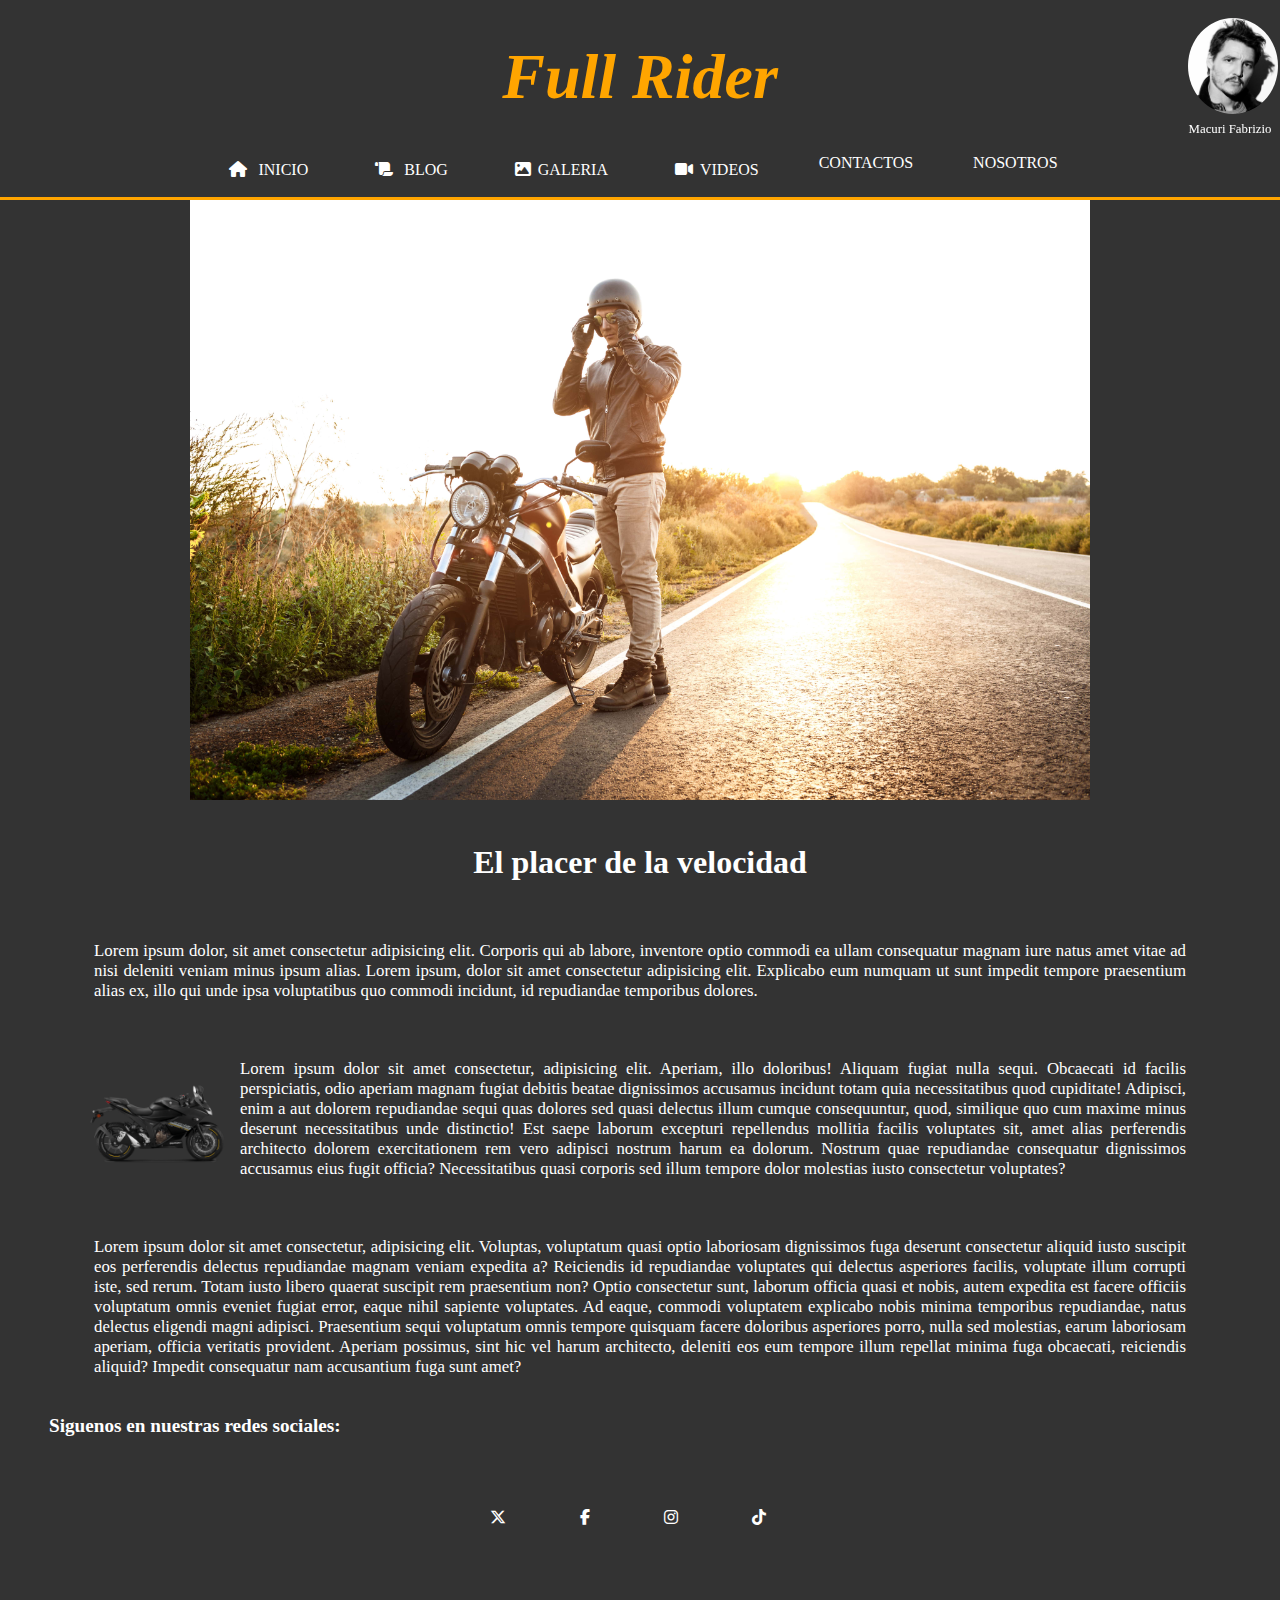
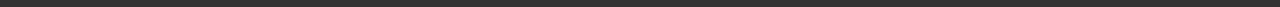
<file: blog.html>
<!DOCTYPE html>
<html lang="en">
<head>
    <meta charset="UTF-8">
    <meta name="viewport" content="width=device-width, initial-scale=1.0">
    <title>Full Rider</title>
    <link rel="stylesheet" href="estiloblog.css">
    <link rel="stylesheet" href="css/all.min.css">
</head>
<body>
    <div id="cabecera">
        <h1>Full Rider</h1>
        <ul id="menu">
            <li><a class="boton i" href="index.html"><i class="fa-solid fa-house"></i> INICIO</a></li>
            <li><a class="boton b" href="blog.html"><i class="fa-solid fa-scroll"></i> BLOG</a></li>
            <li><a class="boton g" href="galeria.html"><i class="fa-solid fa-image"></i>GALERIA</a></li>
            <li><a class="boton v" href="videos.html"><i class="fa-solid fa-video"></i>VIDEOS</a></li>
            <li><a class="boton c" href="contactos.html">CONTACTOS</a></li>
            <li><a class="boton N" href="nosotros.html">NOSOTROS</a></li>
        </ul>
    </div>
    <div id="chicomo">
        <img id="chicomoto" src="imagenes/hombre-hermoso-joven-que-presenta-cerca-de-su-moto-en-el-camino-del-campo.jpg" alt="JovenMoto">
    </div>
    
    
    <div id="contenido">
        <div id="cuerpo">
        <h2>El placer de la velocidad</h2>
        <div id="autor">
            <img src="imagenes/pedrito.PNG" alt="foto">
            <p>Macuri Fabrizio</p>
        </div>
        <p class="parrafo uno">Lorem ipsum dolor, sit amet consectetur adipisicing elit. Corporis qui ab labore, inventore optio commodi ea ullam consequatur magnam iure natus amet vitae ad nisi deleniti veniam minus ipsum alias. Lorem ipsum, dolor sit amet consectetur adipisicing elit. Explicabo eum numquam ut sunt impedit tempore praesentium alias ex, illo qui unde ipsa voluptatibus quo commodi incidunt, id repudiandae temporibus dolores.</p>
        <br>
        <img src="imagenes/motonegra.png" alt="motonegra">
        <p class="parrafo dos">Lorem ipsum dolor sit amet consectetur, adipisicing elit. Aperiam, illo doloribus! Aliquam fugiat nulla sequi. Obcaecati id facilis perspiciatis, odio aperiam magnam fugiat debitis beatae dignissimos accusamus incidunt totam quia necessitatibus quod cupiditate! Adipisci, enim a aut dolorem repudiandae sequi quas dolores sed quasi delectus illum cumque consequuntur, quod, similique quo cum maxime minus deserunt necessitatibus unde distinctio! Est saepe laborum excepturi repellendus mollitia facilis voluptates sit, amet alias perferendis architecto dolorem exercitationem rem vero adipisci nostrum harum ea dolorum. Nostrum quae repudiandae consequatur dignissimos accusamus eius fugit officia? Necessitatibus quasi corporis sed illum tempore dolor molestias iusto consectetur voluptates?</p>
        <br>
        <p class="parrafo tres">Lorem ipsum dolor sit amet consectetur, adipisicing elit. Voluptas, voluptatum quasi optio laboriosam dignissimos fuga deserunt consectetur aliquid iusto suscipit eos perferendis delectus repudiandae magnam veniam expedita a? Reiciendis id repudiandae voluptates qui delectus asperiores facilis, voluptate illum corrupti iste, sed rerum. Totam iusto libero quaerat suscipit rem praesentium non? Optio consectetur sunt, laborum officia quasi et nobis, autem expedita est facere officiis voluptatum omnis eveniet fugiat error, eaque nihil sapiente voluptates. Ad eaque, commodi voluptatem explicabo nobis minima temporibus repudiandae, natus delectus eligendi magni adipisci. Praesentium sequi voluptatum omnis tempore quisquam facere doloribus asperiores porro, nulla sed molestias, earum laboriosam aperiam, officia veritatis provident. Aperiam possimus, sint hic vel harum architecto, deleniti eos eum tempore illum repellat minima fuga obcaecati, reiciendis aliquid? Impedit consequatur nam accusantium fuga sunt amet?</p>
        <div id="pie">
            <br>
        <h3>Siguenos en nuestras redes sociales:</h3>
            
        <ul id="redes">
            <li><a class="reds x" href="http://x.com"><i class="fa-brands fa-x-twitter"></i></a></li>
            <li><a class="reds f" href="http://facebook.com"><i class="fa-brands fa-facebook-f"></i></a></li>
            <li><a class="reds i" href="http://instagram.com"><i class="fa-brands fa-instagram"></i></a></li>
            <li><a class="reds t" href="http://tiktok.com"><i class="fa-brands fa-tiktok"></i></a></li>

        </ul>
        </div>
    </div>
    
</body>
</html>
</file>
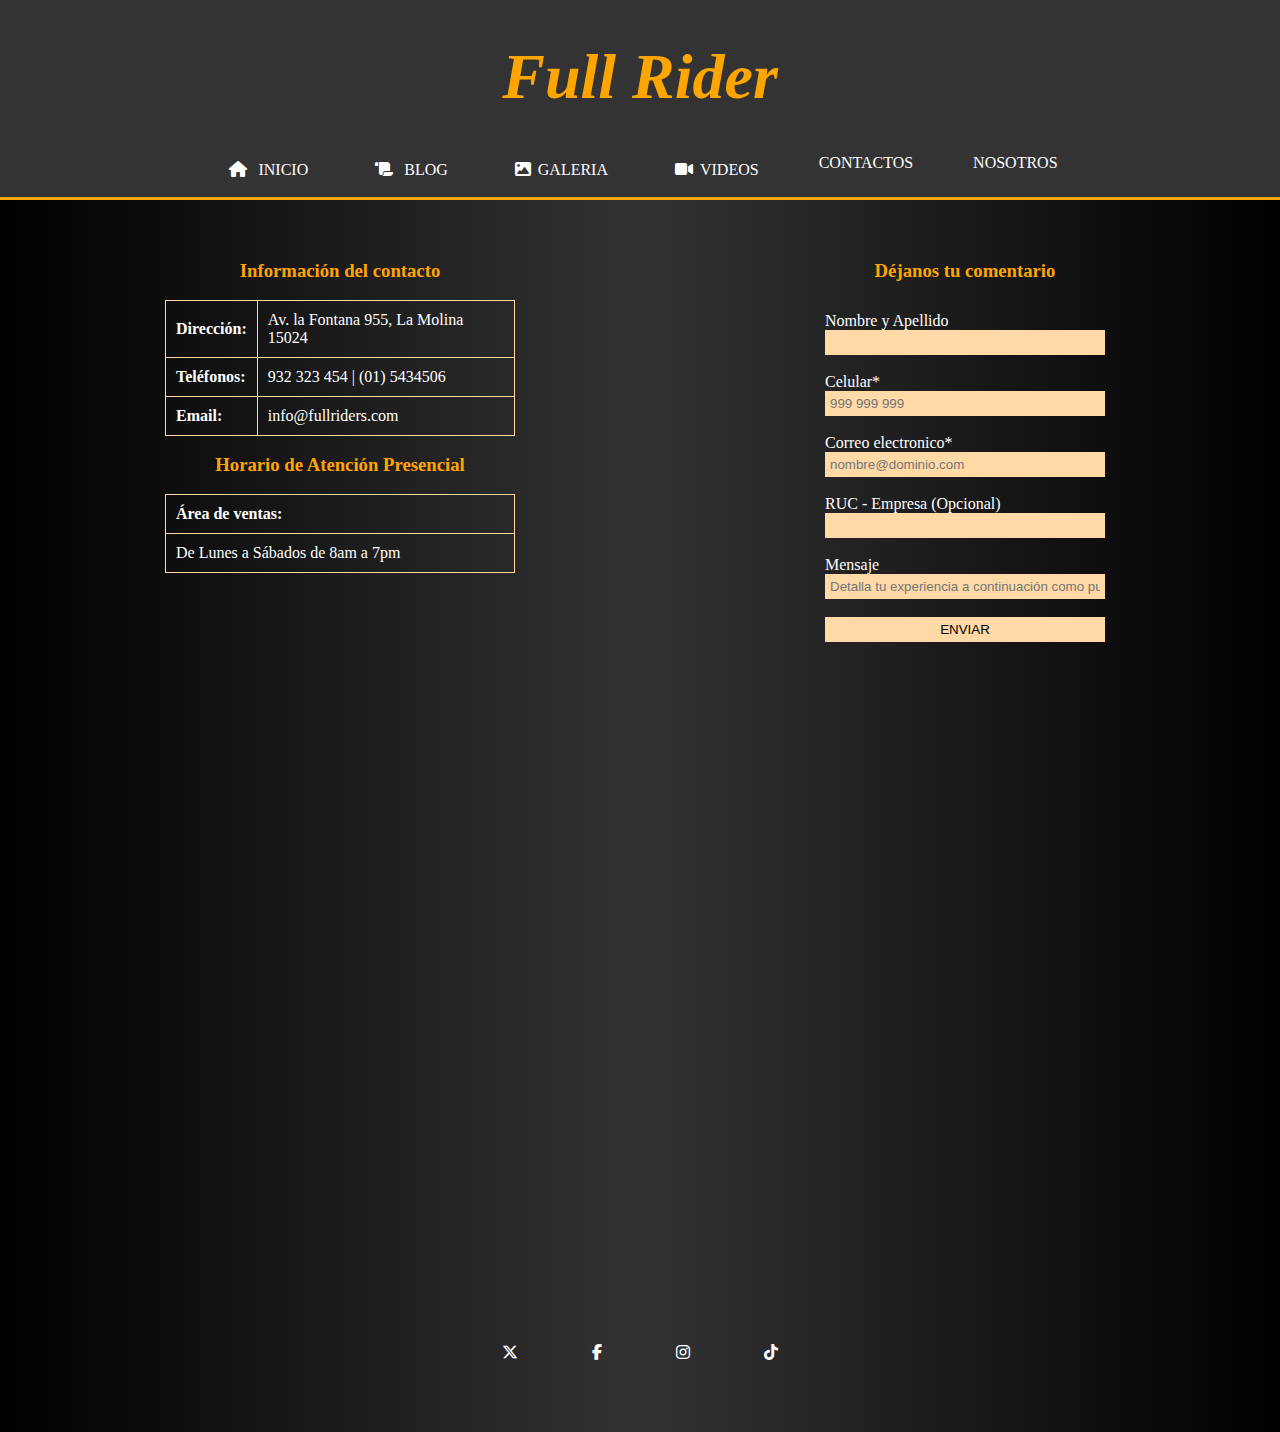
<file: contactos.html>
<!DOCTYPE html>
<html lang="en">
<head>
    <meta charset="UTF-8">
    <meta name="viewport" content="width=device-width, initial-scale=1.0">
    <title>Document</title>
    <link rel="stylesheet" href="estilocontactos.css">
    <link rel="stylesheet" href="css/all.min.css">
</head>
<body>
    <div id="cabecera">
        <h1>Full Rider</h1>
        <ul id="menu">
            <li><a class="boton i" href="index.html"><i class="fa-solid fa-house"></i> INICIO</a></li>
            <li><a class="boton b" href="blog.html"><i class="fa-solid fa-scroll"></i> BLOG</a></li>
            <li><a class="boton g" href="galeria.html"><i class="fa-solid fa-image"></i>GALERIA</a></li>
            <li><a class="boton v" href="videos.html"><i class="fa-solid fa-video"></i>VIDEOS</a></li>
            <li><a class="boton c" href="contactos.html">CONTACTOS</a></li>
            <li><a class="boton N" href="nosotros.html">NOSOTROS</a></li>
        </ul>
    </div>
    <div id="contenido">
        <div id="tablas">
            <table>
                <h3>Información del contacto</h3><br>
                <tr>
                    <th>Dirección:</td>
                    <td>Av. la Fontana 955, La Molina 15024</td>
                </tr>
                <tr>
                    <th>Teléfonos:</td>
                    <td>932 323 454 | (01) 5434506</td>
                </tr>
                <tr>
                    <th>Email:</td>
                    <td>info@fullriders.com</td>
                </tr>
            </table><br>
            <table>
                <h3>Horario de Atención Presencial</h3><br>
                <tr>
                    <th>Área de ventas:</td>
                </tr>
                <tr>
                    <td>De Lunes a Sábados de 8am a 7pm</td>
                </tr>
            </table><br>
        </div>
        <div id="formulario">
            <h3>Déjanos tu comentario</h3>
            <form method="get">
                <div>
                    Nombre y Apellido <br>
                    <input type="text" name="Nombre"><br><br>
                    Celular* <br>
                    <input type="number" name="Celular" required placeholder="999 999 999" min="900000000" max="999999999"><br><br>
                    Correo electronico* <br>
                    <input type="text" name="Correo" required placeholder="nombre@dominio.com"><br><br>
                    RUC - Empresa (Opcional) <br>
                    <input type="text" name="RUC"><br><br>
                    Mensaje <br>
                    <input id="mens" type="text" name="mensaje" placeholder="Detalla tu experiencia a continuación como punto de inicio"><br><br>
                    <input type="submit" value="ENVIAR">

                </div>
            </form>
        </div>
    </div>
    <div id="mapa">
            <iframe src="https://www.google.com/maps/embed?pb=!1m18!1m12!1m3!1d13123.472193267711!2d-76.94409689256159!3d-12.068847344664748!2m3!1f0!2f0!3f0!3m2!1i1024!2i768!4f13.1!3m3!1m2!1s0x9105c6e435a93c41%3A0xcdaaa71f277efd64!2sInstituto%20San%20Ignacio%20de%20Loyola%20(ISIL)!5e0!3m2!1ses!2spe!4v1749960338760!5m2!1ses!2spe" width="600" height="450" style="border:0;" allowfullscreen="" loading="lazy" referrerpolicy="no-referrer-when-downgrade"></iframe>
    </div>
    <ul id="redes">
            <li><a class="reds x" href="http://x.com"><i class="fa-brands fa-x-twitter"></i></a></li>
            <li><a class="reds f" href="http://facebook.com"><i class="fa-brands fa-facebook-f"></i></a></li>
            <li><a class="reds i" href="http://instagram.com"><i class="fa-brands fa-instagram"></i></a></li>
            <li><a class="reds t" href="http://tiktok.com"><i class="fa-brands fa-tiktok"></i></a></li>

    </ul>

</body>
</html>
</file>
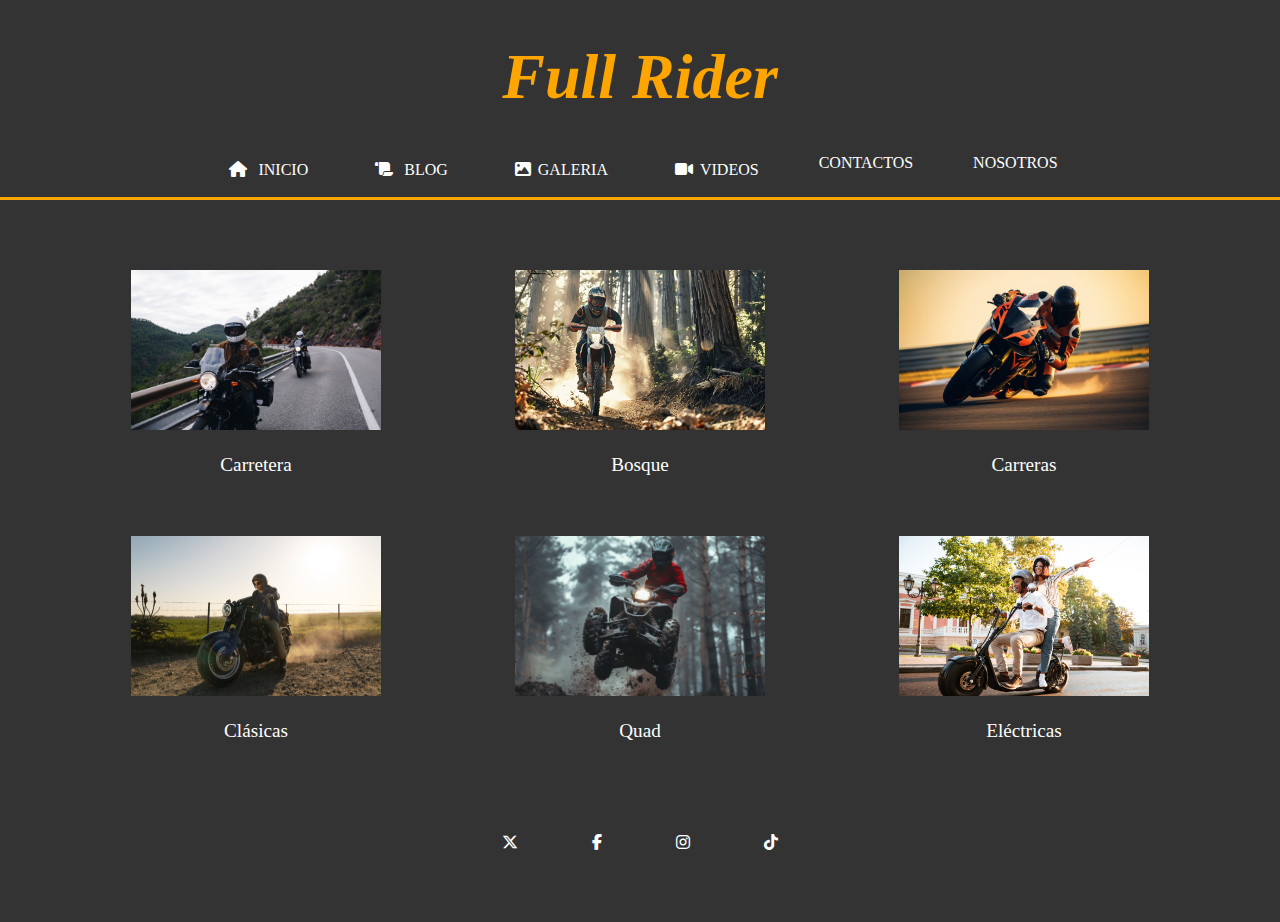
<file: galeria.html>
<!DOCTYPE html>
<html lang="en">
<head>
    <meta charset="UTF-8">
    <meta name="viewport" content="width=device-width, initial-scale=1.0">
    <title>Full Rider</title>
    <link rel="stylesheet" href="estilogaleria.css">
    <link rel="stylesheet" href="css/all.min.css">
</head>
<body>
    <div id="cabecera">
        <h1>Full Rider</h1>
        <ul id="menu">
            <li><a class="boton i" href="index.html"><i class="fa-solid fa-house"></i> INICIO</a></li>
            <li><a class="boton b" href="blog.html"><i class="fa-solid fa-scroll"></i> BLOG</a></li>
            <li><a class="boton g" href="galeria.html"><i class="fa-solid fa-image"></i>GALERIA</a></li>
            <li><a class="boton v" href="videos.html"><i class="fa-solid fa-video"></i>VIDEOS</a></li>
            <li><a class="boton c" href="contactos.html">CONTACTOS</a></li>
            <li><a class="boton N" href="nosotros.html">NOSOTROS</a></li>
        </ul>
    </div>
    <div id="contenido">
         <div id="pfila">
        <div class="filaa uno">
            <img src="imagenes/grupo-de-motociclistas-en-carretera-de-montana.jpg" alt="Carretera">
            <p>Carretera</p>
        </div>

        <div class="filaa dos">
            <img src="imagenes/motociclista-de-tierra-con-su-motocicleta-compitiendo-en-circuitos-de-aventura.jpg" alt="bosque">
            <p>Bosque</p>
        </div>
        <div class="filaa tres">
            <img src="imagenes/plano-completo-de-adulto-con-motocicleta-genial.jpg" alt="Carreras"> 
            <p>Carreras</p>
        </div>
    </div>
    <div id="sfila">
        <div class="filab uno">
            <img src="imagenes/hombre-de-plano-completo-conduciendo-una-moto.jpg" alt="Clásicas">
            <p>Clásicas</p>
        </div>

        <div class="filab dos">
            <img src="imagenes/casco-de-seguridad-para-motocicletas.jpg" alt="Quad">
            <p>Quad</p>
        </div>
        <div class="filab tres">
            <img src="imagenes/foto-de-cuerpo-entero-de-la-feliz-pareja-africana-monta-en-moto-moderna-en-la-calle.jpg" alt="Eléctricas"> 
            <p>Eléctricas</p>
        </div>
    </div>
    </div>
    <ul id="redes">
            <li><a class="reds x" href="http://x.com"><i class="fa-brands fa-x-twitter"></i></a></li>
            <li><a class="reds f" href="http://facebook.com"><i class="fa-brands fa-facebook-f"></i></a></li>
            <li><a class="reds i" href="http://instagram.com"><i class="fa-brands fa-instagram"></i></a></li>
            <li><a class="reds t" href="http://tiktok.com"><i class="fa-brands fa-tiktok"></i></a></li>

        </ul>
   

</body>
</html>
</file>
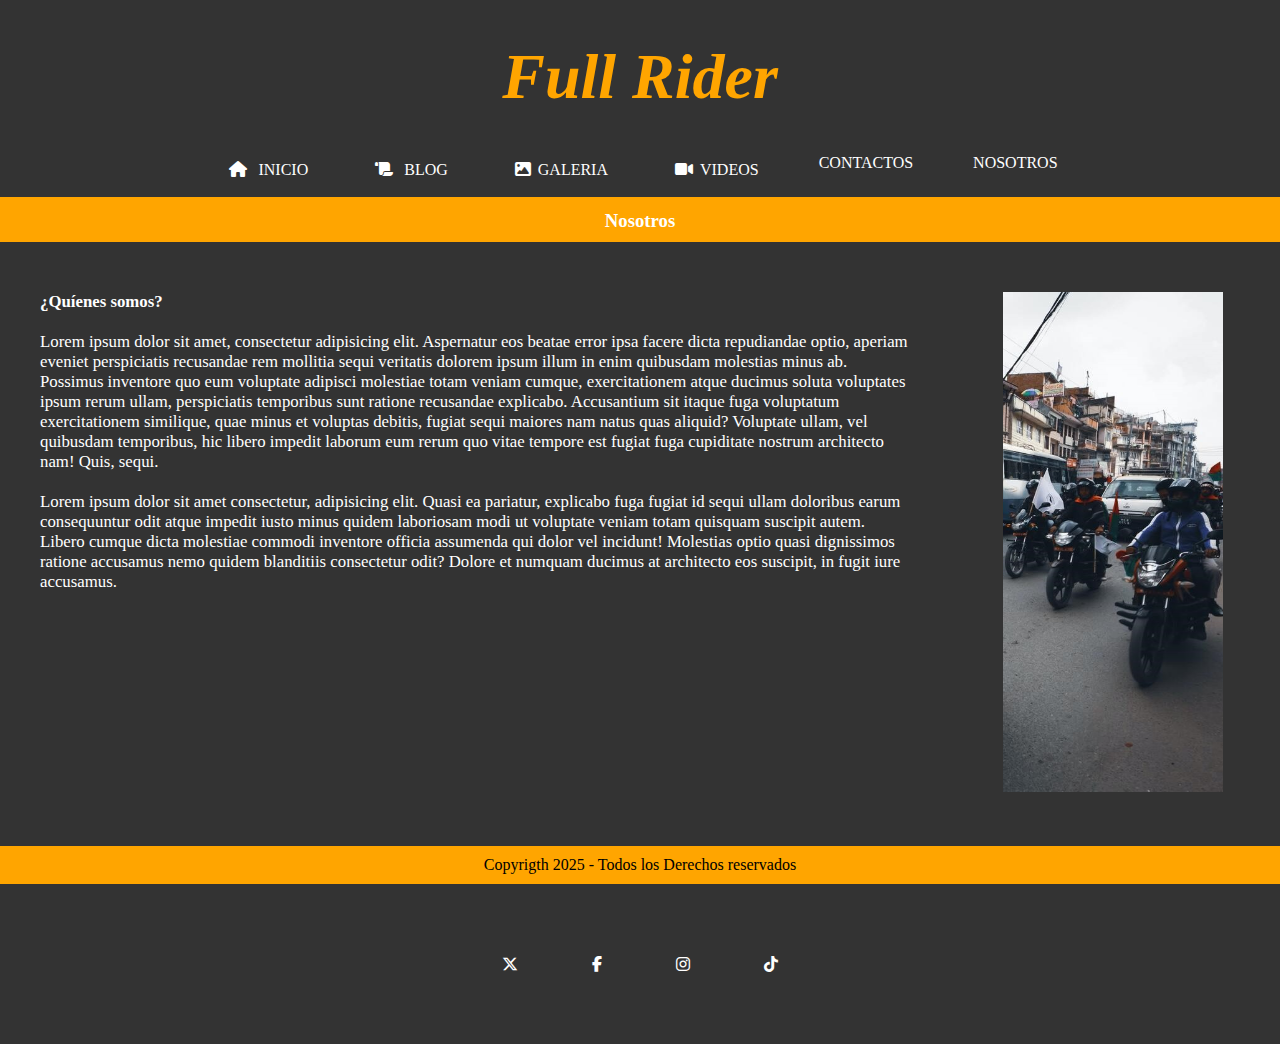
<file: nosotros.html>
<!DOCTYPE html>
<html lang="en">
<head>
    <meta charset="UTF-8">
    <meta name="viewport" content="width=device-width, initial-scale=1.0">
    <title>Document</title>
    <link rel="stylesheet" href="estilonosotros.css">
    <link rel="stylesheet" href="css/all.min.css">
</head>
<body>
    <div id="cabecera">
        <h1>Full Rider</h1>
        <ul id="menu">
            <li><a class="boton i" href="index.html"><i class="fa-solid fa-house"></i> INICIO</a></li>
            <li><a class="boton b" href="blog.html"><i class="fa-solid fa-scroll"></i> BLOG</a></li>
            <li><a class="boton g" href="galeria.html"><i class="fa-solid fa-image"></i>GALERIA</a></li>
            <li><a class="boton v" href="videos.html"><i class="fa-solid fa-video"></i>VIDEOS</a></li>
            <li><a class="boton c" href="contactos.html">CONTACTOS</a></li>
            <li><a class="boton N" href="nosotros.html">NOSOTROS</a></li>
        </ul>
    </div>
    <div class="grid-container">
        <div class="titulo">
            <h3>Nosotros</h3>
        </div>

        <div class="cuerpo">
            <h4>¿Quíenes somos?</h4><br>
            <p>Lorem ipsum dolor sit amet, consectetur adipisicing elit. Aspernatur eos beatae error ipsa facere dicta repudiandae optio, aperiam eveniet perspiciatis recusandae rem mollitia sequi veritatis dolorem ipsum illum in enim quibusdam molestias minus ab. Possimus inventore quo eum voluptate adipisci molestiae totam veniam cumque, exercitationem atque ducimus soluta voluptates ipsum rerum ullam, perspiciatis temporibus sunt ratione recusandae explicabo. Accusantium sit itaque fuga voluptatum exercitationem similique, quae minus et voluptas debitis, fugiat sequi maiores nam natus quas aliquid? Voluptate ullam, vel quibusdam temporibus, hic libero impedit laborum eum rerum quo vitae tempore est fugiat fuga cupiditate nostrum architecto nam! Quis, sequi.
            </p><br>
            <p>Lorem ipsum dolor sit amet consectetur, adipisicing elit. Quasi ea pariatur, explicabo fuga fugiat id sequi ullam doloribus earum consequuntur odit atque impedit iusto minus quidem laboriosam modi ut voluptate veniam totam quisquam suscipit autem. Libero cumque dicta molestiae commodi inventore officia assumenda qui dolor vel incidunt! Molestias optio quasi dignissimos ratione accusamus nemo quidem blanditiis consectetur odit? Dolore et numquam ducimus at architecto eos suscipit, in fugit iure accusamus.</p>
        </div>

        <div class="imagen">
            <img src="imagenes/moto vertical.jpg" alt="motu">
        </div>

        <div class="pie">Copyrigth 2025 - Todos los Derechos reservados</div>
    </div>

    <ul id="redes">
            <li><a class="reds x" href="http://x.com"><i class="fa-brands fa-x-twitter"></i></a></li>
            <li><a class="reds f" href="http://facebook.com"><i class="fa-brands fa-facebook-f"></i></a></li>
            <li><a class="reds i" href="http://instagram.com"><i class="fa-brands fa-instagram"></i></a></li>
            <li><a class="reds t" href="http://tiktok.com"><i class="fa-brands fa-tiktok"></i></a></li>
    </ul>
</body>
</html>
</file>
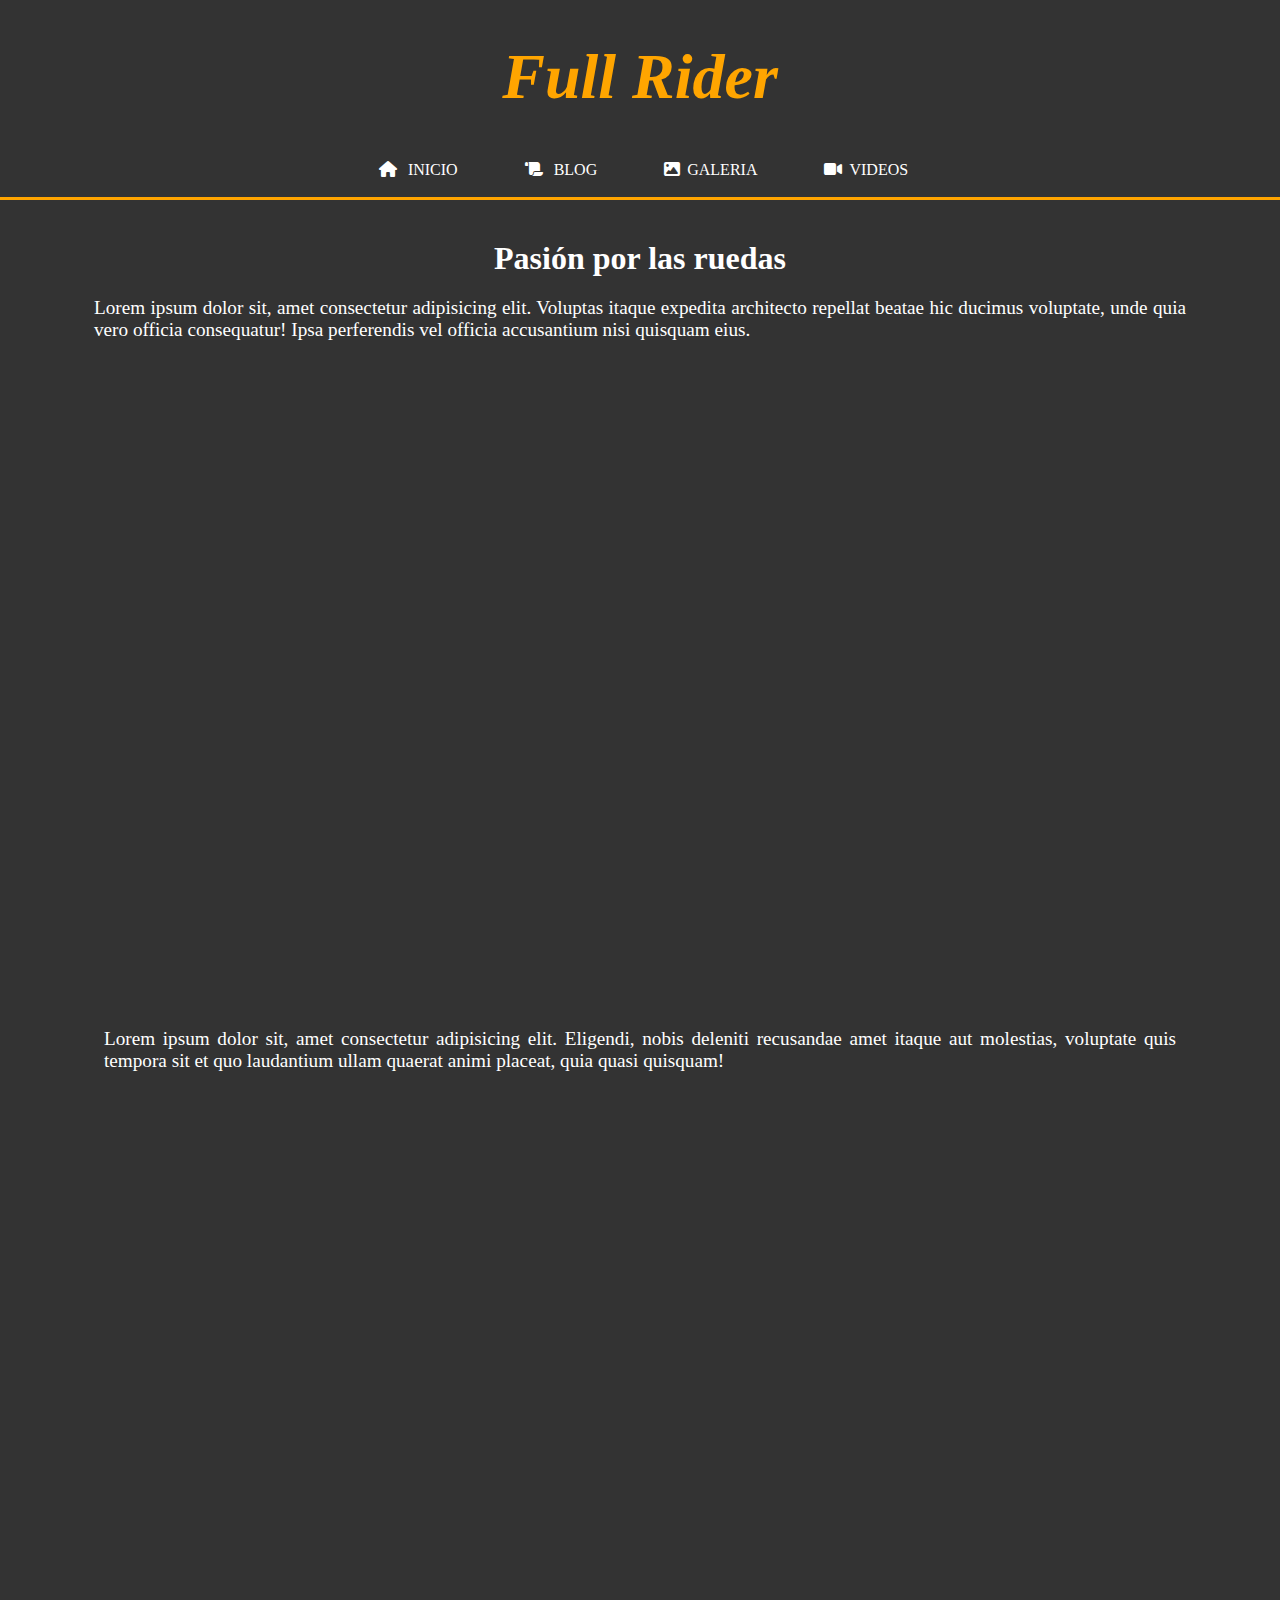
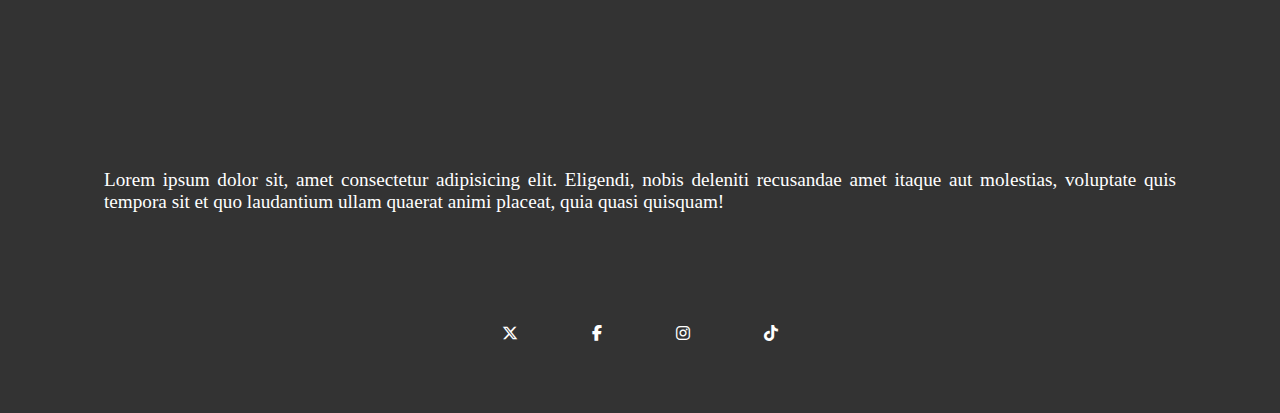
<file: videos.html>
<!DOCTYPE html>
<html lang="en">
<head>
    <meta charset="UTF-8">
    <meta name="viewport" content="width=device-width, initial-scale=1.0">
    <title>Full Rider</title>
    <link rel="stylesheet" href="estilovideos.css">
    <link rel="stylesheet" href="css/all.min.css">
</head>
<body>
    <header>
        <h1>Full Rider</h1>
        <ul id="menu">
            <li><a class="boton i" href="index.html"><i class="fa-solid fa-house"></i> INICIO</a></li>
            <li><a class="boton b" href="blog.html"><i class="fa-solid fa-scroll"></i> BLOG</a></li>
            <li><a class="boton g" href="galeria.html"><i class="fa-solid fa-image"></i>GALERIA</a></li>
            <li><a class="boton v" href="videos.html"><i class="fa-solid fa-video"></i>VIDEOS</a></li>
        </ul>
        
    </header>

    <main>
        <h2>Pasión por las ruedas</h2>
        <p>Lorem ipsum dolor sit, amet consectetur adipisicing elit. Voluptas itaque expedita architecto repellat beatae hic ducimus voluptate, unde quia vero officia consequatur! Ipsa perferendis vel officia accusantium nisi quisquam eius.</p>
        <div class="video-responsive">
            <iframe src="https://www.youtube.com/embed/7UAhUYoDp0E?si=8ihjSCKafkfX5x2a" title="YouTube video player" frameborder="0" allow="accelerometer; autoplay; clipboard-write; encrypted-media; gyroscope; picture-in-picture; web-share" referrerpolicy="strict-origin-when-cross-origin" allowfullscreen> </iframe>  
        </div>
        <p class="texvideo">Lorem ipsum dolor sit, amet consectetur adipisicing elit. Eligendi, nobis deleniti recusandae amet itaque aut molestias, voluptate quis tempora sit et quo laudantium ullam quaerat animi placeat, quia quasi quisquam!</p>
        <div class="video-responsive">
            <iframe src="https://player.vimeo.com/video/23112428?badge=0&amp;autopause=0&amp;player_id=0&amp;app_id=58479" frameborder="0" allow="autoplay; fullscreen; picture-in-picture; clipboard-write; encrypted-media" style="position:absolute;top:0;left:0;width:100%;height:100%;" title="Motos"></iframe>
        </div>
        <p class="texvideo">Lorem ipsum dolor sit, amet consectetur adipisicing elit. Eligendi, nobis deleniti recusandae amet itaque aut molestias, voluptate quis tempora sit et quo laudantium ullam quaerat animi placeat, quia quasi quisquam!</p>
    </main>
        
    
    <footer>
        <ul id="redes">
            <li><a class="reds x" href="http://x.com"><i class="fa-brands fa-x-twitter"></i></a></li>
            <li><a class="reds f" href="http://facebook.com"><i class="fa-brands fa-facebook-f"></i></a></li>
            <li><a class="reds i" href="http://instagram.com"><i class="fa-brands fa-instagram"></i></a></li>
            <li><a class="reds t" href="http://tiktok.com"><i class="fa-brands fa-tiktok"></i></a></li>
        </ul>
    </footer>
    
   

</body>
</html>
</file>
<file: estiloblog.css>
body{
    background-color: #333333;
}

*{
    padding: 0;
    margin: 0;
    box-sizing: border-box;
}

#contenido{
    width: 90%;
    margin: auto;
    padding: 10px;
}

#cabecera{
    height: 200px;
    background-color:#333333;
    position: sticky;
    top: 0px;
    padding: 10px;
    border-bottom: orange solid;
}

#chicomoto{
    height: 600px;
}

#chicomo{
    text-align: center;
}

h1{
    text-align: center;
    margin-top: 30px;
    font-style: oblique;
    font-size: 400%;
    color: orange;
    font-family:'Trebuchet MS';
}

h2{
    text-align: center;
    margin-top: 30px;
    font-size: 200%;
    font-family: 'Segoe UI';
    color: white;
}

h3{
    font-size: 120%;
    font-family: 'Segoe UI';
    color: white;
}

#menu{
    display: flex;
    list-style: none;
    justify-content: center;
    margin-top: 40px;
}

a{
    text-decoration: none;
    padding: 15px;
    color: white;
    margin: 15px;
    font-family: 'Segoe UI';
}

.boton:hover{
    color: #333333;
    background-color: orange;
}

.parrafo{
    font-size: 1.05em;
    text-align: justify;
    margin: 20px;
    font-family: 'Segoe UI';
    color: white;
}

.uno{
    margin-top: 60px;
}

.dos{

}

#redes{
    list-style: none;
    display: flex;
    justify-content: center;
    margin: 65px;
    border-radius: 150px;
}

i{
    color: white;
    padding: 7px;
    margin: px;
    border-radius: 150px
}

.reds :hover{
    color: #333333;
    background-color: orange;
}

#contenido img{
    width: 150px;
    float: left;
    margin: 8px;
}

#autor{
    width: 100px;
    text-align: center;
    position:absolute;
    top: 10px;
    right: 0;
}

#autor p{
    font-size: 0.8em;
    font-family: 'Segoe UI';
    color: white;

}

#autor img{
    width: 90%;
    border-radius: 50%;
}


#cuerpo{
    margin-inline: ;
}

#pie{
    margin-left: -25px;
}
</file>
<file: estilocontactos.css>
body{
    background: linear-gradient(to right,black, #333333, black);
}

*{
    padding: 0;
    margin: 0;
    box-sizing: border-box;
}

#cabecera{
    height: 200px;
    background-color:#333333;
    position: sticky;
    top: 0px;
    padding: 10px;
    border-bottom: orange solid;
}

h1{
    text-align: center;
    margin-top: 30px;
    font-style: oblique;
    font-size: 400%;
    color: orange;
    font-family:'Trebuchet MS';
}

#menu{
    display: flex;
    list-style: none;
    justify-content: center;
    margin-top: 40px;
}

a{
    text-decoration: none;
    padding: 15px;
    color: white;
    margin: 15px;
    font-family: 'Segoe UI';
}

.boton:hover{
    color: #333333;
    background-color: orange;
}

#redes{
    list-style: none;
    display: flex;
    justify-content: center;
    margin: 65px;
    border-radius: 150px;
}

i{
    color: white;
    padding: 7px;
    margin: px;
    border-radius: 150px
}

.reds :hover{
    color: #333333;
    background-color: orange;
}



#contenido {
    display: flex;
    justify-content: center;
    flex-wrap: wrap;
    
    margin-top: 60px;
}

h3{
    text-align: center;
    color: orange;
    font-family: 'Segoe UI';
}

#tablas{
    padding-inline: 150px;
}

#formulario
{
    padding-inline: 150px;
}

input{
    padding: 5px;
    width: 280px;
    background-color: #ffdaa7;
    border: none;
}

form{
    width:300px;
    margin:20px auto;   
    color:white;
    padding:10px;   
    font-family: 'Segoe UI';
}

table{
    border-collapse: collapse;
    margin:auto;
    width: 350px;
    color: white;
    font-family: 'Segoe UI';
}
td,th{
    border:1px solid #ffdaa7;
    padding: 10px;
    text-align: left;
   
}

#mapa{
width: 600px;
height: 600px;
margin: auto;
}
</file>
<file: estilogaleria.css>
*{
    padding: 0;
    margin: 0;
    box-sizing: border-box;
}

body{
    background-color: #333333;
}

#cabecera{
    height: 200px;
    background-color:#333333;
    position: sticky;
    top: 0px;
    padding: 10px;
    border-bottom: orange solid;
}

#menu{
    display: flex;
    list-style: none;
    justify-content: center;
    margin-top: 40px;
}

a{
    text-decoration: none;
    padding: 15px;
    color: white;
    margin: 15px;
    font-family: 'Segoe UI';
}

.boton:hover{
    color: #333333;
    background-color: orange;
}

h1{
    text-align: center;
    margin-top: 30px;
    font-style: oblique;
    font-size: 400%;
    color: orange;
    font-family:'Trebuchet MS';
}

img{
    height: 160px;
    width: 250px;
}

#contenido{
    text-align: center;
    width: 90%;
    margin: auto;
}

#pfila{
    display: flex;
    justify-content: space-around;
    margin-top: 70px;
    text-align: center;
}

#sfila{
    display: flex;  
    justify-content: space-around;
    margin-top: 40px;
    text-align: center;
}

p{
    font-size: 1.2em;
    text-align: center;
    margin: 20px;
    font-family: 'Segoe UI';
    color: white;
}

#redes{
    list-style: none;
    display: flex;
    justify-content: center;
    margin: 65px;
    border-radius: 150px;
}

i{
    color: white;
    padding: 7px;
    margin: px;
    border-radius: 150px
}

.reds :hover{
    color: #333333;
    background-color: orange;
}
</file>
<file: estilonosotros.css>
body{
    background-color: #333333;
}

*{
    padding: 0;
    margin: 0;
    box-sizing: border-box;
}

#cabecera{
    height: 200px;
    background-color:#333333;
    position: sticky;
    top: 0px;
    padding: 10px;
    border-bottom: orange solid;
}

h1{
    text-align: center;
    margin-top: 30px;
    font-style: oblique;
    font-size: 400%;
    color: orange;
    font-family:'Trebuchet MS';
}

#menu{
    display: flex;
    list-style: none;
    justify-content: center;
    margin-top: 40px;
}

a{
    text-decoration: none;
    padding: 15px;
    color: white;
    margin: 15px;
    font-family: 'Segoe UI';
}

.boton:hover{
    color: #333333;
    background-color: orange;
}

#redes{
    list-style: none;
    display: flex;
    justify-content: center;
    margin: 65px;
    border-radius: 150px;
}

i{
    color: white;
    padding: 7px;
    margin: px;
    border-radius: 150px
}

.reds :hover{
    color: #333333;
    background-color: orange;
}

.grid-container {
display: grid;
grid-template-areas:"titulo titulo"

                    "cuerpo imagen"

                    "pie pie";

grid-template-columns: 3fr 1fr;
gap: 10px;

}

.titulo {
background-color: orange;
grid-area: titulo;
color: white;
padding: 10px;
text-align: center;
font-family: 'Segoe UI';
}

.cuerpo {
grid-area: cuerpo;
margin: 40px;
font-size: 1.05em;
text-align: left;
font-family: 'Segoe UI';
color: white;
}

.imagen {
grid-area: imagen;
margin: 40px;
}

.pie {
background-color: orange;
grid-area: pie;
padding: 10px;
text-align: center;
}

img{
    height: 500px;
}
</file>
<file: estilovideos.css>
*{
    padding: 0;
    margin: 0;
    box-sizing: border-box;
}

body{
    background-color: #333333;
}

header{
    height: 200px;
    background-color:#333333;
    top: 0px;
    padding: 10px;
    border-bottom: orange solid;
}

#menu{
    display: flex;
    list-style: none;
    justify-content: center;
    margin-top: 40px;
}

a{
    text-decoration: none;
    padding: 15px;
    color: white;
    margin: 15px;
    font-family: 'Segoe UI';
}

h1{
    text-align: center;
    margin-top: 30px;
    font-style: oblique;
    font-size: 400%;
    color: orange;
    font-family:'Trebuchet MS';
}

h2{
    text-align: center;
    margin-top: 30px;
    font-size: 200%;
    font-family: 'Segoe UI';
    color: white;
}

.texvideo{
    margin: 30px;
}

.video-responsive {
    position: relative;
    padding-bottom: 56.25%;
    height: 0;
    border: 6px solid, color(white);
}

.video-responsive iframe {
    position: absolute;
    top: 0;
    left: 0;
    width: 100%;
    height: 100%;
}


p{
    font-size: 1.2em;
    text-align: justify;
    margin: 20px;
    font-family: 'Segoe UI';
    color: white;
}

main{
    width: 90%;
    margin: auto;
    padding: 10px;
}



#redes{
    list-style: none;
    display: flex;
    justify-content: center;
    margin: 65px;
    border-radius: 150px;
}

i{
    color: white;
    padding: 7px;
    border-radius: 150px
}

.reds :hover{
    color: #333333;
    background-color: orange;
}

.boton:hover{
    color: #333333;
    background-color: orange;
}
</file>
